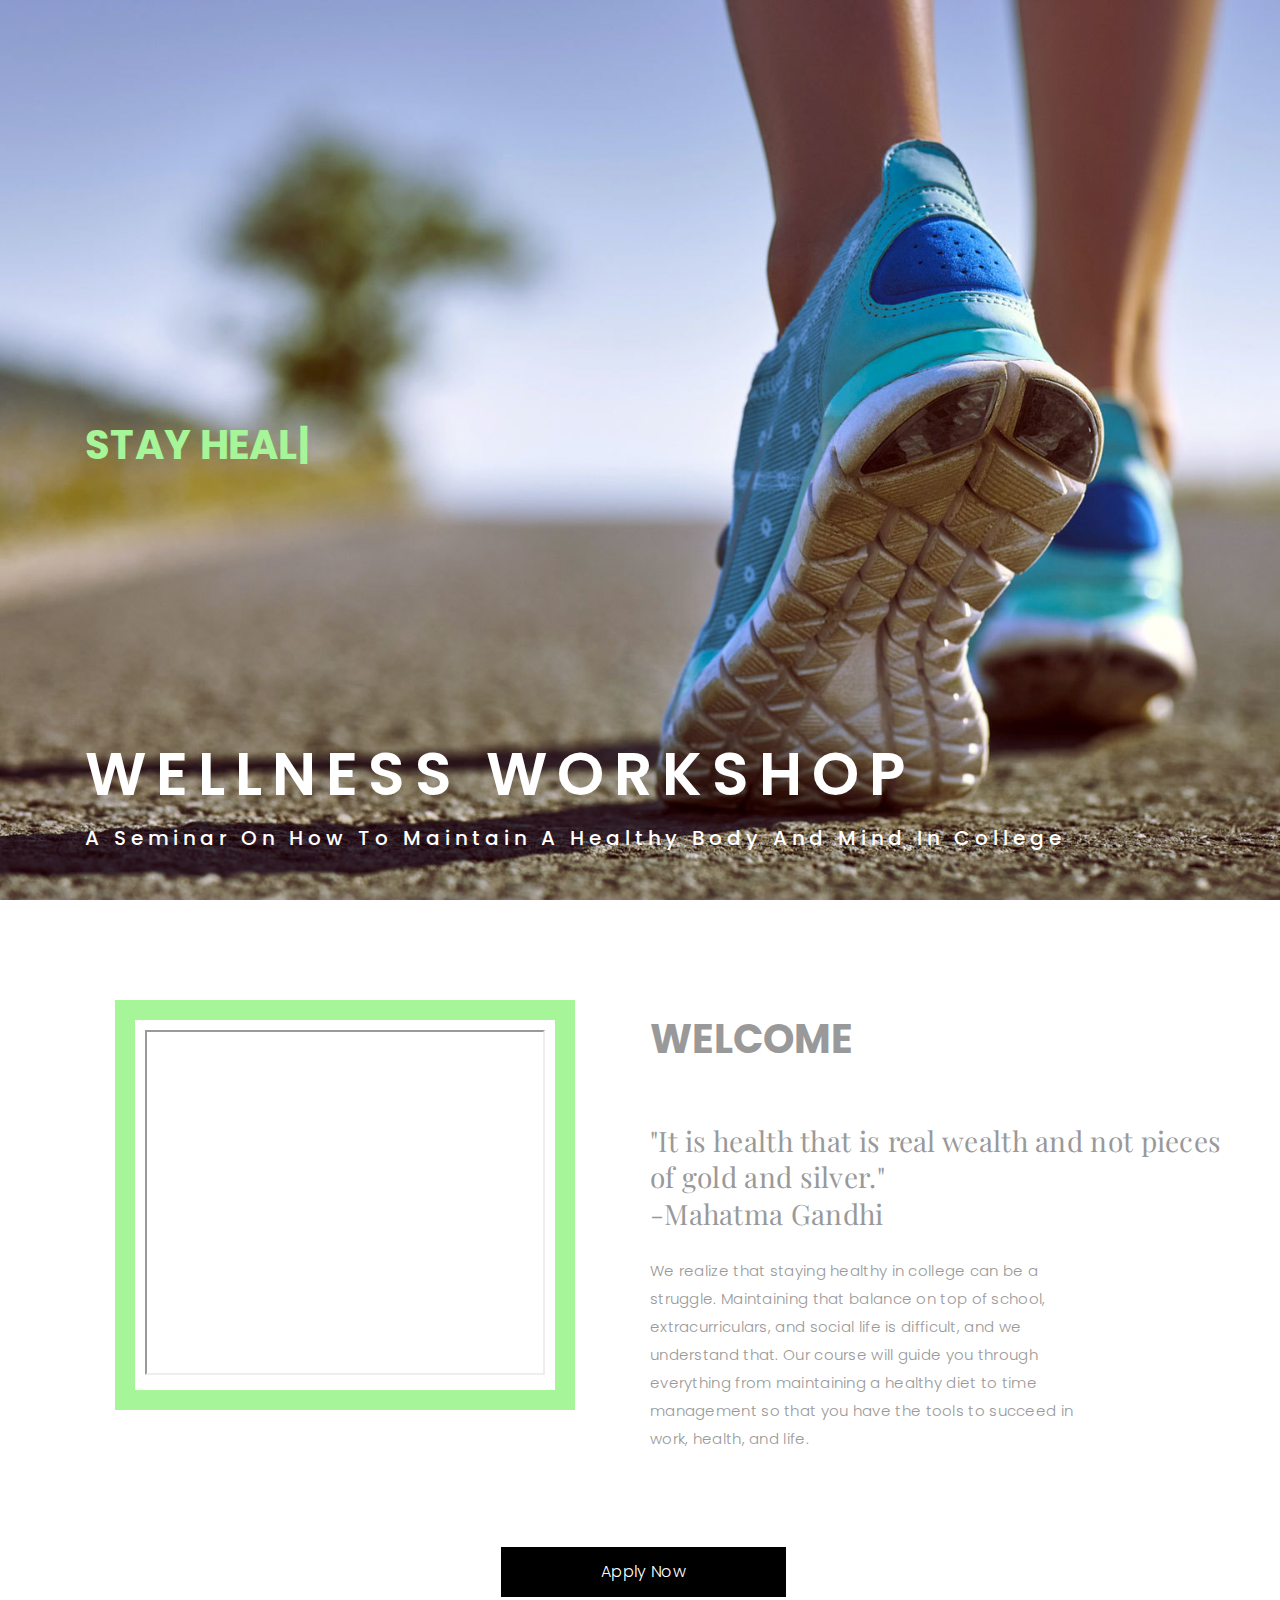
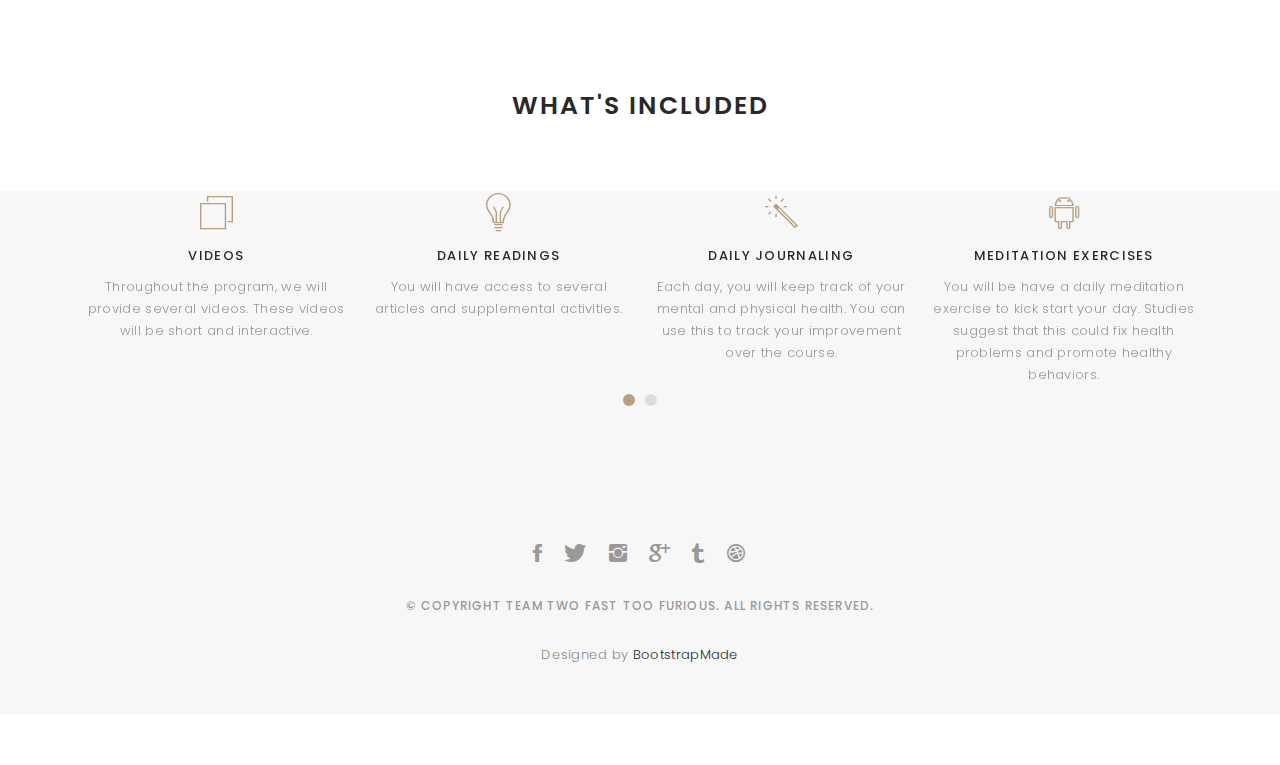
<file: index.html>
<!DOCTYPE html>
<html lang="en">

<head>
  <!-- meta -->
  <meta charset="utf-8">
  <meta content="width=device-width, initial-scale=1.0" name="viewport">

  <title>Wellness Workshop - Home</title>
  <meta content="" name="keywords">
  <meta content="" name="description">

  <!-- Google Fonts -->
  <link href="https://fonts.googleapis.com/css?family=Poppins:300,300i,400,400i,500,500i,600,600i,700,700i|Playfair+Display:400,400i,700,700i,900,900i" rel="stylesheet">

  <!-- Bootstrap CSS File -->
  <link href="lib/bootstrap/css/bootstrap.min.css" rel="stylesheet">

  <!-- Libraries CSS Files -->
  <link href="lib/ionicons/css/ionicons.min.css" rel="stylesheet">
  <link href="lib/owlcarousel/assets/owl.carousel.min.css" rel="stylesheet">
  <link href="lib/magnific-popup/magnific-popup.css" rel="stylesheet">
  <link href="lib/hover/hover.min.css" rel="stylesheet">

  <!-- Main Stylesheet File -->
  <link href="css/style.css" rel="stylesheet">

  <!-- Responsive css -->
  <link href="css/responsive.css" rel="stylesheet">

  <!-- Favicon -->
  <link rel="shortcut icon" href="images/heartpulse.png">

  <!-- =======================================================
    Theme Name: Folio
    Theme URL: https://bootstrapmade.com/folio-bootstrap-portfolio-template/
    Author: BootstrapMade.com
    Author URL: https://bootstrapmade.com
  ======================================================= -->
</head>

<body>

  <!-- start section navbar -->
  <nav id="main-nav">
    <div class="row">
      <div class="container">

        <div class="logo">
          <a href="index.html"><h2>WELLNESS WORKSHOP</h2></a>
        </div>

        <div class="responsive"><i data-icon="m" class="ion-navicon-round"></i></div>

        <ul class="nav-menu list-unstyled">
          <li><a href="#header" class="smoothScroll">Home</a></li>
          <li><a href="about.html" class="smoothScroll">About</a></li>
	  <li><a href="overview.html" class="smoothScroll">Overview</a></li>
          <li><a href="contact.html" class="smoothScroll">Contact</a></li>
        </ul>

      </div>
    </div>
  </nav>
  <!-- End section navbar -->


  <!-- start section header -->
  <div id="header" class="home">

    <div class="container">
      <div class="header-content">
        <h1>Stay <span class="typed"></span></h1>
        <h2>WELLNESS WORKSHOP</h2>
		<h3>A Seminar on How to Maintain a Healthy Body and Mind in College</h3>

       <!-- <ul class="list-unstyled list-social">
          <li><a href="#"><i class="ion-social-facebook"></i></a></li>
          <li><a href="#"><i class="ion-social-twitter"></i></a></li>
          <li><a href="#"><i class="ion-social-instagram"></i></a></li>
          <li><a href="#"><i class="ion-social-googleplus"></i></a></li>
          <li><a href="#"><i class="ion-social-tumblr"></i></a></li>
          <li><a href="#"><i class="ion-social-dribbble"></i></a></li>
        </ul> -->
      </div>
    </div>
  </div>
  <!-- End section header -->

  <!-- start section about us -->
  <div id="about" class="paddsection">
    <div class="container">
      <div class="row justify-content-between">

        <div class="col-lg-4 ">
          <div class="div-img-bg">
            <div class="about-img">
              <iframe width="400" height="345" src="https://www.youtube.com/embed/TfqkcyGMq3A"></iframe>
            </div>
          </div>
        </div>
	      

        <div class="col-lg-7">
          <div class="about-descr">
			
	    <p class="p-title">WELCOME</p><br />
            <p class="p-heading">"It is health that is real wealth and not pieces of gold and silver."<br /> -Mahatma Gandhi </p>
            <p class="separator">We realize that staying healthy in college can be a struggle. Maintaining that balance on top of school, extracurriculars, and social life is difficult, and we understand that. Our course will guide you through everything from maintaining a healthy diet to time management so that you have the tools to succeed in work, health, and life.</p>

          </div>

        </div>
      </div>
    </div>
  </div>
  <!-- end section about us -->

  <!-- Apply Now Button -->

 <!--<div class="wrapper">
	 <a class="button" style="background-color:rgb(178, 218, 168) !important;" href="https://wellnessworkshop.typeform.com/to/Jnwpl6" target='_blank'>
         <input type="submit" class="btn btn-defeault btn-send" value="Apply Now">
 </div>-->
	 
 <a href="https://wellnessworkshop.typeform.com/to/Jnwpl6" class="button">Apply Now</a>
	 
  <!-- end Apply Now Button -->
	
  <!-- start section portfolio -->
  <div id="portfolio" class="text-center paddsection">

    <div class="container">
      <div class="section-title text-center">
        <h2>What's Included</h2>
      </div>
    </div>
	
  <!-- start section services -->
  <div id="services">
    <div class="container">

        <div class="services-carousel owl-theme">

          <div class="services-block">

            <i class="ion-ios-browsers-outline"></i>
            <span>VIDEOS</span>
            <p class="separator">Throughout the program, we will provide several videos. These videos will be short and interactive. </p>

          </div>

          <div class="services-block">

            <i class="ion-ios-lightbulb-outline"></i>
            <span>DAILY READINGS</span>
            <p class="separator"> You will have access to several articles and supplemental activities.</p>

          </div>

          <div class="services-block">

            <i class="ion-ios-color-wand-outline"></i>
            <span>DAILY JOURNALING</span>
            <p class="separator">Each day, you will keep track of your mental and physical health. You can use this to track your improvement over the course. </p>

          </div>

          <div class="services-block">

            <i class="ion-social-android-outline"></i>
            <span>MEDITATION EXERCISES</span>
            <p class="separator">You will be have a daily meditation exercise to kick start your day. Studies suggest that this could fix health problems and promote healthy behaviors.</p>

          </div>

          <div class="services-block">

            <i class="ion-ios-analytics-outline"></i>
            <span>WEEKLY CHALLENGES</span>
            <p class="separator">Each week, you will complete a personalized challenge related to each section of the course. You will also be able to participate in team competitions. </p>

          </div>

          <div class="services-block">

            <i class="ion-ios-camera-outline"></i>
            <span>MENTORSHIP</span>
            <p class="separator">You will have have access to a health and fitness expert and will be provided with one-on-one check-ins. </p>

          </div>

        </div>

    </div>

  </div>
  <!-- end section services -->

  <!--  <div class="container">
      <div class="row">
        <div class="col-md-12">

          <div class="portfolio-list">

            <ul class="nav list-unstyled" id="portfolio-flters">
              <li class="filter filter-active" data-filter=".all">all</li>
              <li class="filter" data-filter=".branding">branding</li>
              <li class="filter" data-filter=".mockups">mockups</li>
              <li class="filter" data-filter=".uikits">ui kits</li>
              <li class="filter" data-filter=".webdesign">web design</li>
              <li class="filter" data-filter=".photography">photography</li>
            </ul>

          </div>

          <div class="portfolio-container">

            <div class="col-lg-4 col-md-6 portfolio-thumbnail all branding uikits webdesign">
              <a class="popup-img" href="images/portfolio/1.jpg">
                <img src="images/portfolio/1.jpg" alt="img">
              </a>
            </div>

            <div class="col-lg-4 col-md-6 portfolio-thumbnail all mockups uikits photography">
              <a class="popup-img" href="images/portfolio/2.jpg">
                <img src="images/portfolio/2.jpg"  alt="img">
              </a>
            </div>

            <div class="col-lg-4 col-md-6 portfolio-thumbnail all branding webdesig photographyn">
              <a class="popup-img" href="images/portfolio/3.jpg">
                <img src="images/portfolio/3.jpg" alt="img">
              </a>
            </div>

            <div class="col-lg-4 col-md-6 portfolio-thumbnail all mockups webdesign photography">
              <a class="popup-img" href="images/portfolio/4.jpg">
                <img src="images/portfolio/4.jpg" alt="img">
              </a>
            </div>

            <div class="col-lg-4 col-md-6 portfolio-thumbnail all branding uikits photography">
              <a class="popup-img" href="images/portfolio/5.jpg">
                <img src="images/portfolio/5.jpg" alt="img">
              </a>
            </div>

            <div class="col-lg-4 col-md-6 portfolio-thumbnail all mockups uikits webdesign">
              <a class="popup-img" href="images/portfolio/6.jpg">
                <img src="images/portfolio/6.jpg" alt="img">
              </a>
            </div>

          </div>
        </div>
      </div>
    </div>

  </div>
  <!-- End section portfolio -->


  <!-- start section journal
  <div id="journal" class="text-left paddsection">

    <div class="container">
      <div class="section-title text-center">
        <h2>journal</h2>
      </div>
    </div>

    <div class="container">
      <div class="journal-block">
        <div class="row">

          <div class="col-lg-4 col-md-6">
            <div class="journal-info">

              <a href="blog-single.html"><img src="images/blog-post-1.jpg" class="img-responsive" alt="img"></a>

              <div class="journal-txt">

                <h4><a href="blog-single.html">SO LETS MAKE THE MOST IS BEAUTIFUL</a></h4>
                <p class="separator">To an English person, it will seem like simplified English
                </p>

              </div>

            </div>
          </div>

          <div class="col-lg-4 col-md-6">
            <div class="journal-info">

              <a href="blog-single.html"><img src="images/blog-post-2.jpg" class="img-responsive" alt="img"></a>

              <div class="journal-txt">

                <h4><a href="#blog-single.html">WE'RE GONA MAKE DREAMS COMES</a></h4>
                <p class="separator">To an English person, it will seem like simplified English
                </p>

              </div>

            </div>
          </div>

          <div class="col-lg-4 col-md-6">
            <div class="journal-info">

              <a href="blog-single.html"><img src="images/blog-post-3.jpg" class="img-responsive" alt="img"></a>

              <div class="journal-txt">

                <h4><a href="blog-single.html">NEW LIFE CIVILIZATIONS TO BOLDLY</a></h4>
                <p class="separator">To an English person, it will seem like simplified English
                </p>

              </div>

            </div>
          </div>

        </div>
      </div>
    </div>

  </div>
  <!-- End section journal -->

				

  <!-- start section footer -->
  <div id="footer" class="text-center">
    <div class="container">
      <div class="socials-media text-center">

        <ul class="list-unstyled">
          <li><a href="#"><i class="ion-social-facebook"></i></a></li>
          <li><a href="#"><i class="ion-social-twitter"></i></a></li>
          <li><a href="#"><i class="ion-social-instagram"></i></a></li>
          <li><a href="#"><i class="ion-social-googleplus"></i></a></li>
          <li><a href="#"><i class="ion-social-tumblr"></i></a></li>
          <li><a href="#"><i class="ion-social-dribbble"></i></a></li>
        </ul>

      </div>

      <p>&copy; Copyright Team Two Fast Too Furious. All rights reserved.</p>

      <div class="credits">
        <!--
          All the links in the footer should remain intact.
          You can delete the links only if you purchased the pro version.
          Licensing information: https://bootstrapmade.com/license/
          Purchase the pro version with working PHP/AJAX contact form: https://bootstrapmade.com/buy/?theme=Folio
        -->
        Designed by <a href="https://bootstrapmade.com/">BootstrapMade</a>
      </div>

    </div>
  </div>
  <!-- End section footer -->

  <!-- JavaScript Libraries -->
  <script src="lib/jquery/jquery.min.js"></script>
  <script src="lib/jquery/jquery-migrate.min.js"></script>
  <script src="lib/bootstrap/js/bootstrap.bundle.min.js"></script>
  <script src="lib/typed/typed.js"></script>
  <script src="lib/owlcarousel/owl.carousel.min.js"></script>
  <script src="lib/magnific-popup/magnific-popup.min.js"></script>
  <script src="lib/isotope/isotope.pkgd.min.js"></script>

  <!-- Contact Form JavaScript File -->
  <script src="contactform/contactform.js"></script>

  <!-- Template Main Javascript File -->
  <script src="js/main.js"></script>

</body>

</html>
</file>
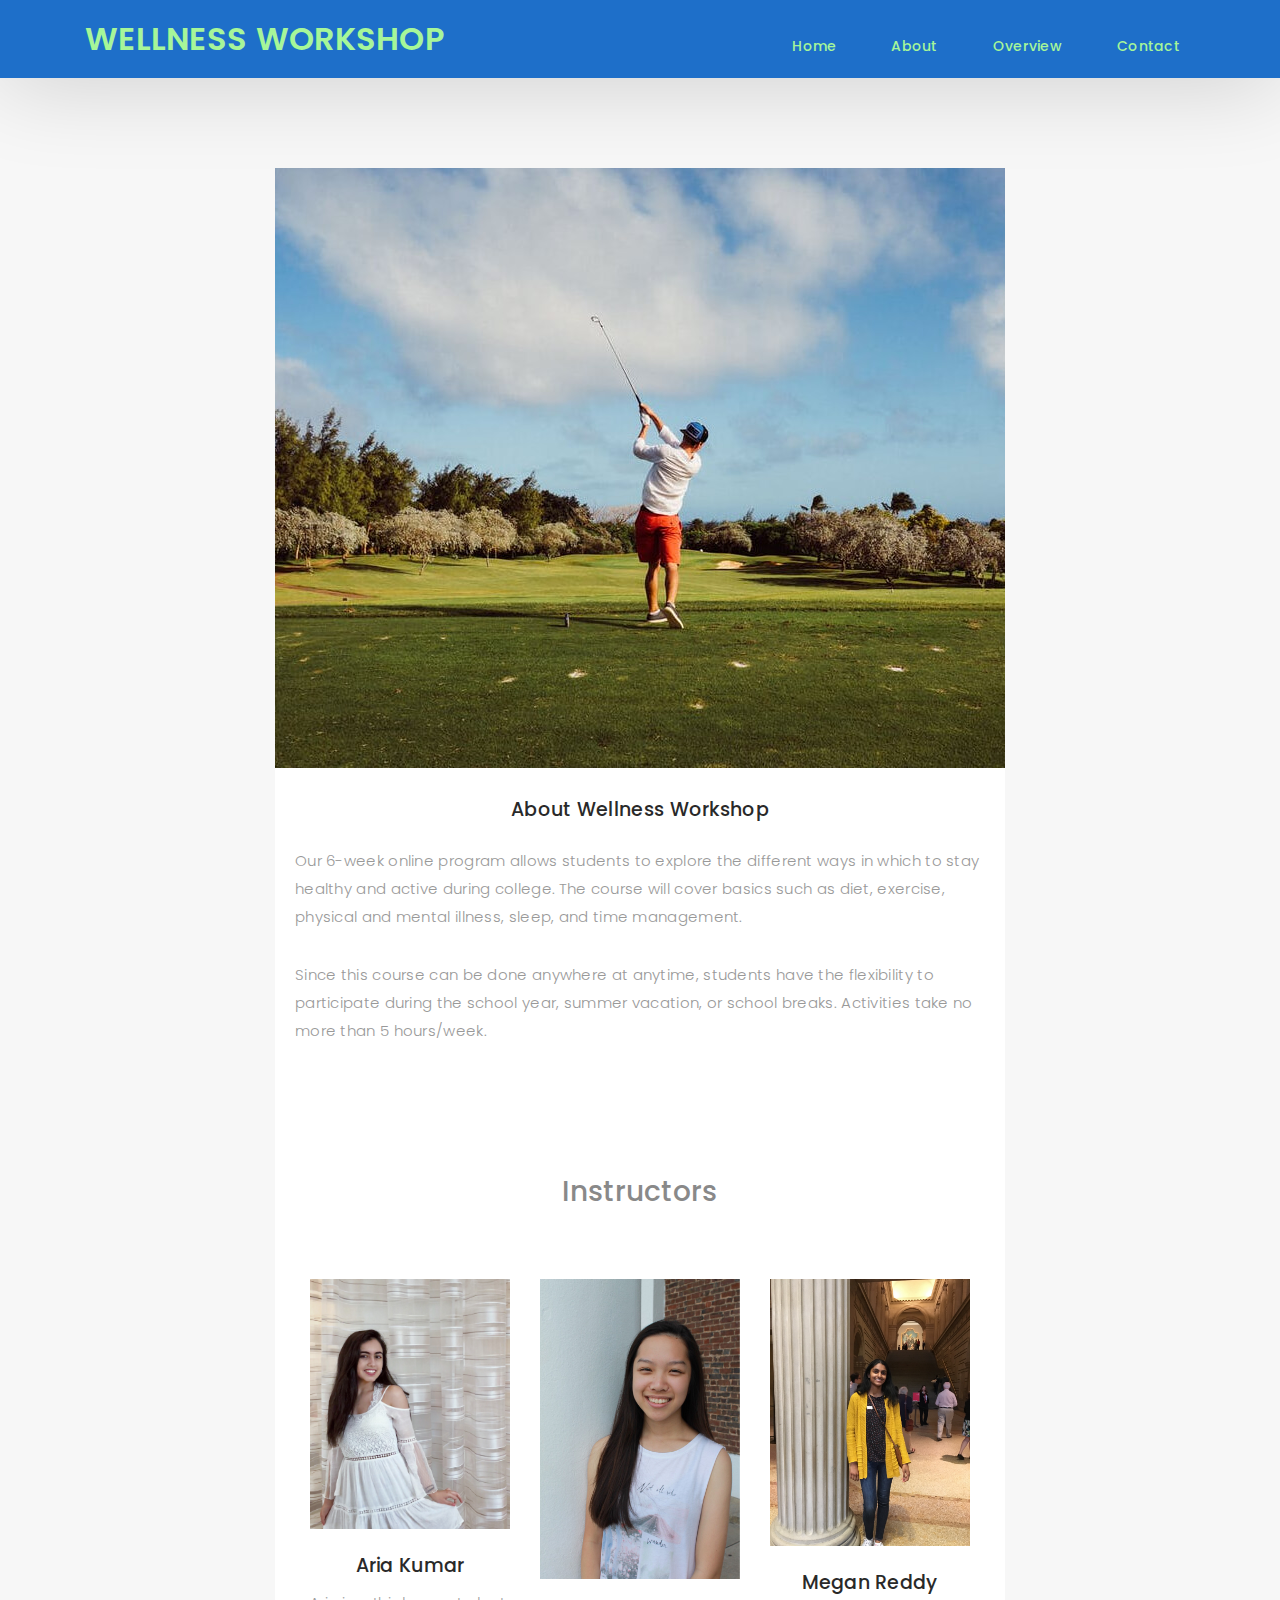
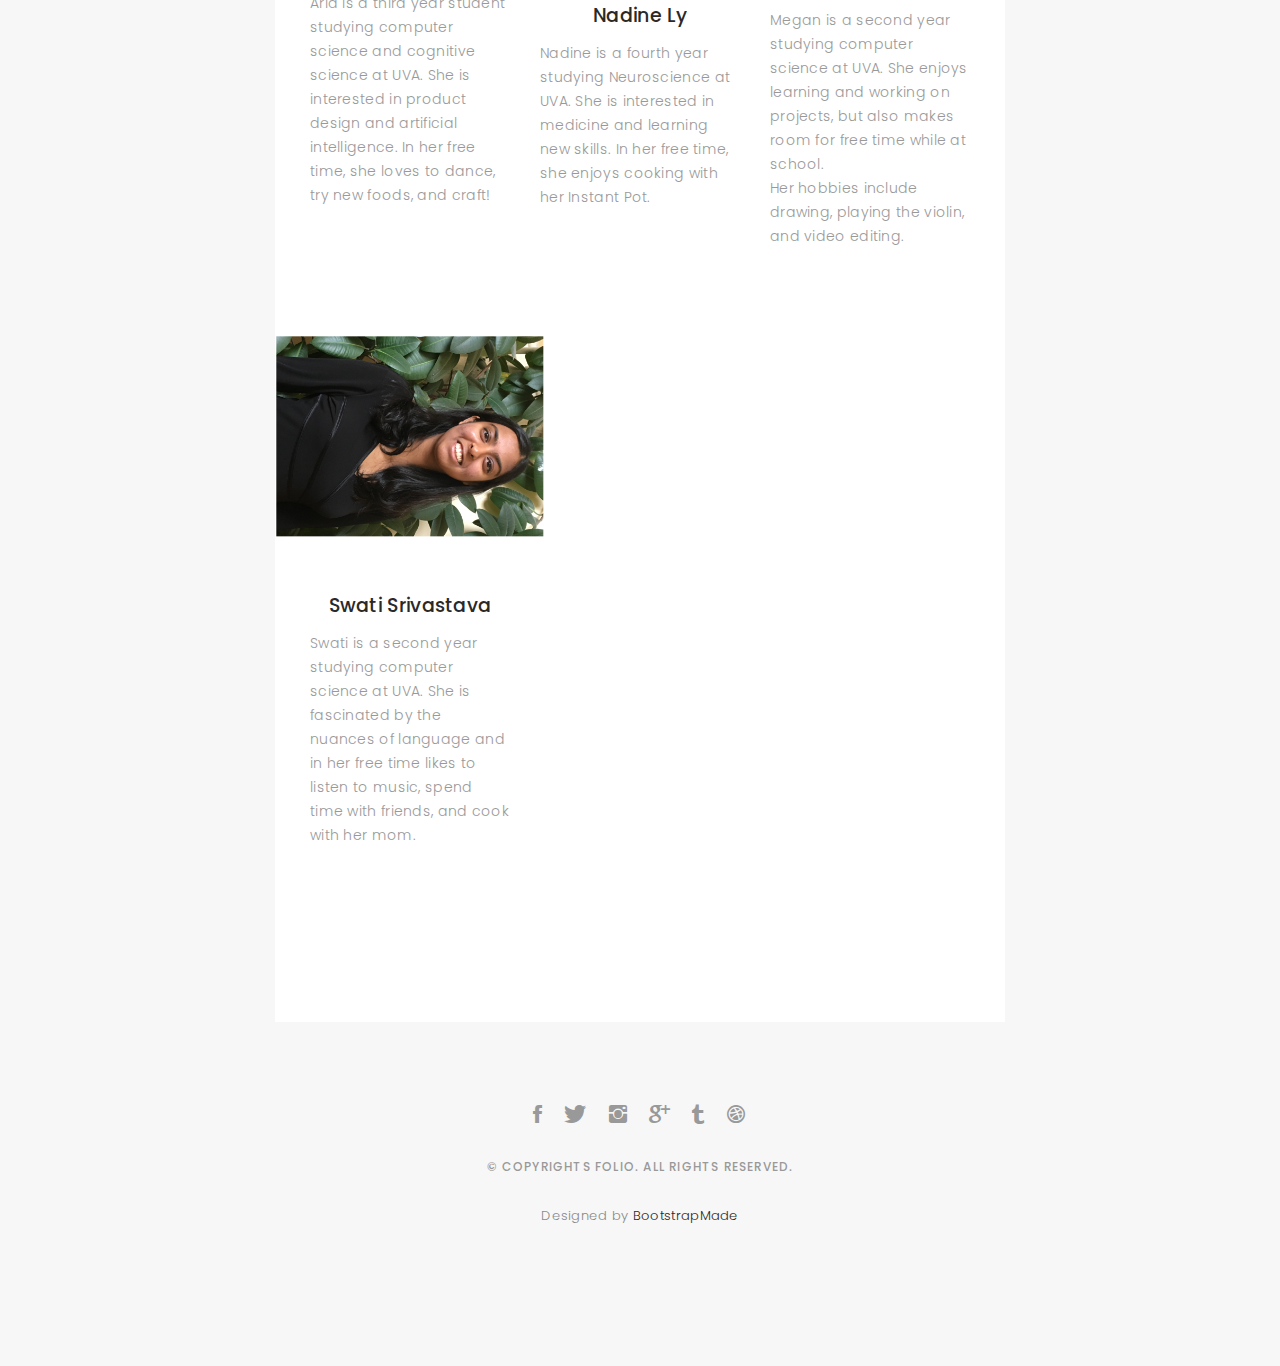
<file: about.html>
<!DOCTYPE html>
<html lang="en">

<head>
  <!-- meta -->
  <meta charset="utf-8">
  <meta content="width=device-width, initial-scale=1.0" name="viewport">

  <title>Wellness Workshop - About</title>
  <meta content="" name="keywords">
  <meta content="" name="description">

  <!-- Google Fonts -->
  <link href="https://fonts.googleapis.com/css?family=Poppins:300,300i,400,400i,500,500i,600,600i,700,700i|Playfair+Display:400,400i,700,700i,900,900i" rel="stylesheet">

  <!-- Bootstrap CSS File -->
  <link href="lib/bootstrap/css/bootstrap.min.css" rel="stylesheet">

  <!-- Libraries CSS Files -->
  <link href="lib/ionicons/css/ionicons.min.css" rel="stylesheet">
  <link href="lib/owlcarousel/assets/owl.carousel.min.css" rel="stylesheet">
  <link href="lib/magnific-popup/magnific-popup.css" rel="stylesheet">
  <link href="lib/hover/hover.min.css" rel="stylesheet">

  <!-- Blog Stylesheet File -->
  <link href="css/blog.css" rel="stylesheet">

  <!-- Main Stylesheet File -->
  <link href="css/style.css" rel="stylesheet">

  <!-- Responsive css -->
  <link href="css/responsive.css" rel="stylesheet">

  <!-- Heart Pulse Image -->
  <link rel="shortcut icon" href="images/heartpulse.png">

  <!-- =======================================================
    Theme Name: Folio
    Theme URL: https://bootstrapmade.com/folio-bootstrap-portfolio-template/
    Author: BootstrapMade.com
    Author URL: https://bootstrapmade.com
  ======================================================= -->
</head>

<body>

  <!-- start section navbar -->
  <nav id="main-nav-subpage" class="subpage-nav">
    <div class="row">
      <div class="container">

        <div class="logo">
          <a href="index.html"><h2>WELLNESS WORKSHOP</h2></a>
        </div>

        <div class="responsive"><i data-icon="m" class="ion-navicon-round"></i></div>

        <ul class="nav-menu list-unstyled">
          <li><a href="index.html" class="smoothScroll">Home</a></li>
          <li><a href="about.html" class="smoothScroll">About</a></li>
          <li><a href="overview.html" class="smoothScroll">Overview</a></li>
          <li><a href="contact.html" class="smoothScroll">Contact</a></li>
        </ul>
      </div>
    </div>
  </nav>
  <!-- End section navbar -->
  <!-- start section main content -->
  <div class="main-content paddsection">
    <div class="container">
      <div class="row justify-content-center">
        <div class="col-md-8 col-md-offset-2">
          <div class="row">
            <div class="container-main single-main">
              <div class="col-md-12">
                <div class="block-main mb-30">
                  <img src="images/blog-post-big.jpg" class="img-responsive" alt="reviews2">
                  <div class="content-main single-post padDiv">
                    <div class="journal-txt">
                      <h4><a href="#">About Wellness Workshop</a></h4>
                    <!-- </div>
                    <div class="post-meta">
                      <ul class="list-unstyled mb-0">
                        <li class="author">by:<a href="#">medsign</a></li>
                        <li class="date">date:<a href="#">March 31, 2017</a></li>
                        <li class="commont"><i class="ion-ios-heart-outline"></i><a href="#">3 Comments</a></li>
                      </ul>
                    </div> -->
                    <p class="mb-30">Our 6-week online program allows students to explore the different ways in which to stay healthy and active during college. The course will cover basics such as diet, exercise, physical and mental illness, sleep, and time management. 
                      </p>
                    <p class = "mb-30">Since this course can be done anywhere at anytime, students have the flexibility to participate during the school year, summer vacation, or school breaks. Activities take no more than 5 hours/week.</p>
                      <!-- <h4><a href="#">Instructors</a></h4>
                       <p class="mb-30"> 
                        <ol> 
                          <li>Aria Kumar
                          <li>Nadine Ly
                          <li>Megan Reddy
                          <li>Swati Srivastava
                      </ol>
                      </p> -->
                    <!-- start section journal -->
  <div id="journal-blog" class="text-left  paddsections">

    <div class="container">
      <div class="section-title text-center">
        <h3>Instructors</h3>
      </div>
    </div>

    <div class="container">
      <div class="journal-block">
        <div class="row">

          <div class="col-lg-4 col-md-6">
            <div class="journal-info mb-30">

              <a href="blog-single.html"><img src="images/aria.jpg" class="img-responsive" alt="img"></a>

              <div class="journal-txt">

                <h4><a href="blog-single.html">Aria Kumar</a></h4>
                <p class="separator">Aria is a third year student studying computer science and cognitive science at UVA. She is interested in product design and artificial intelligence. In her free time, she loves to dance, try new foods, and craft! 
                </p>

              </div>

            </div>
          </div>

          <div class="col-lg-4 col-md-6">
            <div class="journal-info mb-30">

              <a href="blog-single.html"><img src="images/nadine.jpg" class="img-responsive" alt="img"></a>

              <div class="journal-txt">

                <h4><a href="blog-single.html">Nadine Ly</a></h4>
                <p class="separator"> Nadine is a fourth year studying Neuroscience at UVA. She is interested in medicine and learning new skills. In her free time, she enjoys cooking with her Instant Pot. 
                </p>

              </div>

            </div>
          </div>

          <div class="col-lg-4 col-md-6">
            <div class="journal-info mb-30">

              <a href="blog-single.html"><img src="images/megan.jpg" class="img-responsive" alt="img"></a>

              <div class="journal-txt">

                <h4><a href="blog-single.html">Megan Reddy</a></h4>
                <p class="separator">Megan is a second year studying computer science at UVA.
                  She enjoys learning and working on projects, but also makes room for free time while at school.<br />
                  Her hobbies include drawing, playing the violin, and video editing.
                </p>

              </div>

            </div>
          </div>

          <div class="col-lg-4 col-md-6">
            <div class="journal-info mb-30">

              <a href="blog-single.html"><img src="images/swati.JPG" class="img-responsive" alt="img" style="transform:rotate(90deg);"></a>

              <div class="journal-txt">

                <h4><a href="blog-single.html">Swati Srivastava</a></h4>
                <p class="separator">Swati is a second year studying computer science at UVA. She is fascinated by the nuances of language and in her free time likes
                  to listen to music, spend time with friends, and cook with her mom. 
                </p>

              </div>

            </div>
          </div>

    

        </div>
      </div>
    </div>
  </div>
  <!-- End section journal -->
                      
 
                    <!-- <p class="mb-30">Lorem Ipsum is simply dummy text of the printing and typesetting industry. Lorem Ipsum has been the industry's standard dummy text ever since the 1500s, when an unknown printer took a galley of type and scrambled it to make a type
                      specimen book. It has survived not only five centuries, but also the leap into electronic typesetting, remaining essentially unchanged. It was popularised in the 1960s with the release of Letraset sheets containing Lorem Ipsum passages,
                      and more recently with desktop publishing software like Aldus PageMaker including versions of Lorem Ipsum.</p>
                    <blockquote>If you are still looking for that one person who will change your life, take a look in the mirror.</blockquote>
                    <p class="mb-30">Contrary to popular belief, Lorem Ipsum is not simply random text. It has roots in a piece of classical Latin literature from 45 BC, making it over 2000 years old. Richard McClintock, a Latin professor at Hampden-Sydney College in
                      Virginia, looked up one of the more obscure Latin words, consectetur, from a Lorem Ipsum passage, and going through the cites of the word in classical literature, discovered the undoubtable source. Lorem Ipsum comes from sections
                      1.10.32 and 1.10.33 of "de Finibus Bonorum et Malorum" (The Extremes of Good and Evil) by Cicero, written in 45 BC. This book is a treatise on the theory of ethics, very popular during the Renaissance. The first line of Lorem Ipsum,
                    "Lorem ipsum dolor sit amet..", comes from a line in section 1.10.32.</p> -->
                  </div>
                </div>
              </div>
              <!-- <div class="col-md-12">
                <div class="comments text-left padDiv mb-30">
                  <div class="entry-comments">
                    <h6 class="mb-30">4 comments</h6>
                    <ul class="entry-comments-list list-unstyled">
                      <li>
                        <div class="entry-comments-item">
                          <img src="images/avatar.jpg" class="entry-comments-avatar" alt="">
                          <div class="entry-comments-body">
                            <span class="entry-comments-author">Sommer Christian</span>
                            <span><a href="#">fev 14, 2018 at 12:48 pm</a></span>
                            <p class="mb-10">Lorem ipsum dolor sit amet, consectetur adipiscing elit. Nunc quam justo, ullamcorper tincidunt pellentesque in, condimentum ut enim. Aenean at pharetra diam, quis vulputate urna. </p>
                            <a class="rep" href="#">Reply</a>
                          </div>
                        </div>
                        <ul class="entry-comments-reply list-unstyled">
                          <li>
                            <div class="entry-comments-item">
                              <img src="images/avatar.jpg" class="entry-comments-avatar" alt="">
                              <div class="entry-comments-body">
                                <span class="entry-comments-author">Sara Smith</span>
                                <span><a href="#">fev 14, 2018 at 12:51 pm</a></span>
                                <p class="mb-10">Lorem ipsum dolor sit amet, consectetur adipiscing elit. Nunc quam justo, ullamcorper tincidunt pellentesque in, condimentum ut enim. Aenean at pharetra diam, quis vulputate urna.</p>
                                <a class="rep" href="#">Reply</a>
                              </div>
                            </div>
                          </li>
                        </ul>
                      </li>
                      <li>
                        <div class="entry-comments-item">
                          <img src="images/avatar.jpg" class="entry-comments-avatar" alt="">
                          <div class="entry-comments-body">
                            <span class="entry-comments-author">Andrew Lupkin</span>
                            <span><a href="#">fev 14, 2018 at 12:55 pm</a></span>
                            <p class="mb-10">Lorem ipsum dolor sit amet, consectetur adipiscing elit. Nunc quam justo, ullamcorper tincidunt pellentesque in, condimentum ut enim. Aenean at pharetra diam, quis vulputate urna. </p>
                            <a class="rep" href="#">Reply</a>
                          </div>
                        </div>
                      </li>
                    </ul>
                  </div>
                </div>
              </div>
              <div class="col-lg-12">
                <div class="cmt padDiv">
                  <form id="comment-form" method="post" action="" role="form">
                    <div class="row">
                        <div class="col-lg-6">
                          <div class="form-group">
                            <input id="form_name" type="text" name="name" class="form-control" placeholder="Name *" required="required">
                          </div>
                        </div>
                        <div class="col-lg-6">
                          <div class="form-group">
                            <input id="form_email" type="email" name="email" class="form-control" placeholder="email *" required="required">
                          </div>
                        </div>
                        <div class="col-md-12">
                          <div class="form-group">
                            <input id="form_name" type="text" name="website" class="form-control" placeholder="Website">
                          </div>
                        </div>
                        <div class="col-lg-12">
                          <div class="form-group">
                            <textarea id="form_message" name="message" class="form-control" placeholder="Message *" style="height: 200px;" required="required"></textarea>
                          </div>
                        </div>
                        <div class="col-lg-12">
                          <input type="submit" class="btn btn-defeault btn-send" value="Send message">
                        </div>
                    </div>
                  </form>
                </div>
              </div> -->
            </div>
          </div>
        </div>
      </div>
    </div>
  </div>
  <!--  </div> -->
  <!-- start section main content -->

  <!-- start section footer -->
  <div id="footer" class="text-center">
    <div class="container">
      <div class="socials-media text-center">

        <ul class="list-unstyled">
          <li><a href="#"><i class="ion-social-facebook"></i></a></li>
          <li><a href="#"><i class="ion-social-twitter"></i></a></li>
          <li><a href="#"><i class="ion-social-instagram"></i></a></li>
          <li><a href="#"><i class="ion-social-googleplus"></i></a></li>
          <li><a href="#"><i class="ion-social-tumblr"></i></a></li>
          <li><a href="#"><i class="ion-social-dribbble"></i></a></li>
        </ul>

      </div>

      <p>&copy; Copyrights Folio. All rights reserved.</p>

      <div class="credits">
        <!--
          All the links in the footer should remain intact.
          You can delete the links only if you purchased the pro version.
          Licensing information: https://bootstrapmade.com/license/
          Purchase the pro version with working PHP/AJAX contact form: https://bootstrapmade.com/buy/?theme=Folio
        -->
        Designed by <a href="https://bootstrapmade.com/">BootstrapMade</a>
      </div>

    </div>
  </div>
  <!-- End section footer -->

  <!-- JavaScript Libraries -->
  <script src="lib/jquery/jquery.min.js"></script>
  <script src="lib/jquery/jquery-migrate.min.js"></script>
  <script src="lib/bootstrap/js/bootstrap.bundle.min.js"></script>
  <script src="lib/typed/typed.js"></script>
  <script src="lib/owlcarousel/owl.carousel.min.js"></script>
  <script src="lib/magnific-popup/magnific-popup.min.js"></script>
  <script src="lib/isotope/isotope.pkgd.min.js"></script>

  <!-- Contact Form JavaScript File -->
  <script src="contactform/contactform.js"></script>

  <!-- Template Main Javascript File -->
  <script src="js/main.js"></script>

</body>

</html>
</file>
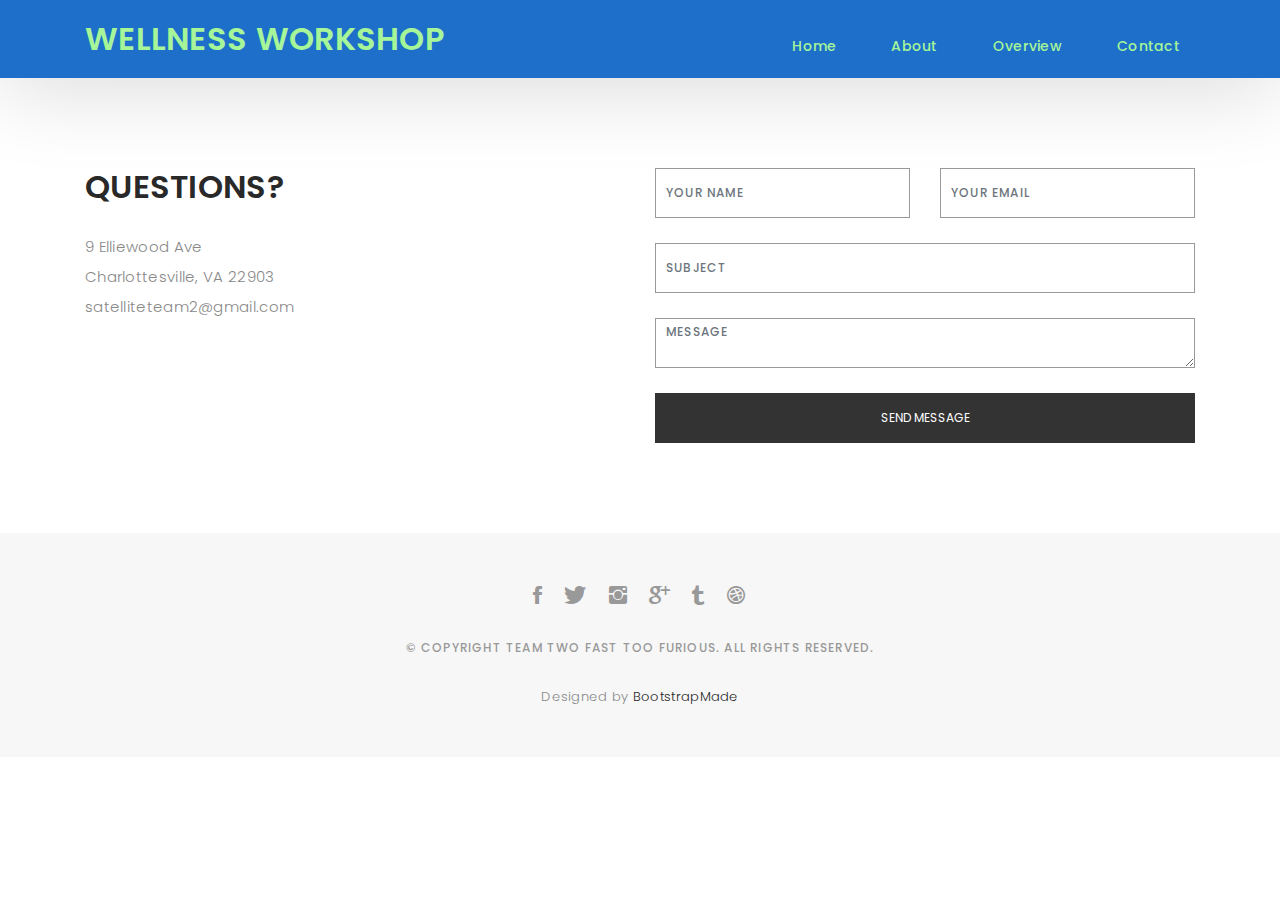
<file: contact.html>
<!DOCTYPE html>
<html lang="en">

<head>
  <!-- meta -->
  <meta charset="utf-8">
  <meta content="width=device-width, initial-scale=1.0" name="viewport">

  <title>Wellness Workshop - Contact</title>
  <meta content="" name="keywords">
  <meta content="" name="description">

  <!-- Google Fonts -->
  <link href="https://fonts.googleapis.com/css?family=Poppins:300,300i,400,400i,500,500i,600,600i,700,700i|Playfair+Display:400,400i,700,700i,900,900i" rel="stylesheet">

  <!-- Bootstrap CSS File -->
  <link href="lib/bootstrap/css/bootstrap.min.css" rel="stylesheet">

  <!-- Libraries CSS Files -->
  <link href="lib/ionicons/css/ionicons.min.css" rel="stylesheet">
  <link href="lib/owlcarousel/assets/owl.carousel.min.css" rel="stylesheet">
  <link href="lib/magnific-popup/magnific-popup.css" rel="stylesheet">
  <link href="lib/hover/hover.min.css" rel="stylesheet">

  <!-- Blog Stylesheet File -->
  <link href="css/blog.css" rel="stylesheet">

  <!-- Main Stylesheet File -->
  <link href="css/style.css" rel="stylesheet">

  <!-- Responsive css -->
  <link href="css/responsive.css" rel="stylesheet">

  <!-- Heart Pulse Icon -->
  <link rel="shortcut icon" href="images/heartpulse.png">

  <!-- =======================================================
    Theme Name: Folio
    Theme URL: https://bootstrapmade.com/folio-bootstrap-portfolio-template/
    Author: BootstrapMade.com
    Author URL: https://bootstrapmade.com
  ======================================================= -->
</head>

<body>

  <!-- start section navbar -->
  <nav id="main-nav-subpage" class="subpage-nav">
    <div class="row">
      <div class="container">

        <div class="logo">
          <a href="index.html"><h2>WELLNESS WORKSHOP</h2></a>
        </div>

        <div class="responsive"><i data-icon="m" class="ion-navicon-round"></i></div>

        <ul class="nav-menu list-unstyled">
          <li><a href="index.html" class="smoothScroll">Home</a></li>
          <li><a href="about.html" class="smoothScroll">About</a></li>
          <li><a href="overview.html" class="smoothScroll">Overview</a></li>
          <li><a href="contact.html" class="smoothScroll">Contact</a></li>
        </ul>
      </div>
    </div>
  </nav>
  <!-- End section navbar -->
  
  <!-- Contact form -->
  <div id="contact" class="paddsection">
    <div class="container">
      <div class="contact-block1">
        <div class="row">

          <div class="col-lg-6">
            <div class="contact-contact">

              <h2 class="mb-30">QUESTIONS?</h2>

              <ul class="contact-details">
                <li><span>9 Elliewood Ave</span></li>
                <li><span>Charlottesville, VA 22903</span></li>
                <li><span>satelliteteam2@gmail.com</span></li>
              </ul>

            </div>
          </div>

          <div class="col-lg-6">
            <form action="" method="post" role="form" class="contactForm">
              <div class="row">

                <div id="sendmessage">Your message has been sent. Thank you!</div>
                <div id="errormessage"></div>

                <div class="col-lg-6">
                  <div class="form-group contact-block1">
                    <input type="text" name="name" class="form-control" id="name" placeholder="Your Name" data-rule="minlen:4" data-msg="Please enter at least 4 chars" />
                    <div class="validation"></div>
                  </div>
                </div>

                <div class="col-lg-6">
                  <div class="form-group">
                    <input type="email" class="form-control" name="email" id="email" placeholder="Your Email" data-rule="email" data-msg="Please enter a valid email" />
                    <div class="validation"></div>
                  </div>
                </div>

                <div class="col-lg-12">
                  <div class="form-group">
                    <input type="text" class="form-control" name="subject" id="subject" placeholder="Subject" data-rule="minlen:4" data-msg="Please enter at least 8 chars of subject" />
                    <div class="validation"></div>
                  </div>
                </div>

                <div class="col-lg-12">
                  <div class="form-group">
                    <textarea class="form-control" name="message" rows="12" data-rule="required" data-msg="Please write something for us" placeholder="Message"></textarea>
                    <div class="validation"></div>
                  </div>
                </div>

                <div class="col-lg-12">
                  <input type="submit" class="btn btn-defeault btn-send" value="Send message">
                </div>

              </div>
            </form>
          </div>
        </div>
      </div>
    </div>
  </div>

  <!-- end section Contact form -->
  
  <!-- start section main content -->

  <!-- start section footer -->
  <div id="footer" class="text-center">
    <div class="container">
      <div class="socials-media text-center">

        <ul class="list-unstyled">
          <li><a href="#"><i class="ion-social-facebook"></i></a></li>
          <li><a href="#"><i class="ion-social-twitter"></i></a></li>
          <li><a href="#"><i class="ion-social-instagram"></i></a></li>
          <li><a href="#"><i class="ion-social-googleplus"></i></a></li>
          <li><a href="#"><i class="ion-social-tumblr"></i></a></li>
          <li><a href="#"><i class="ion-social-dribbble"></i></a></li>
        </ul>

      </div>

      <p>&copy; Copyright Team Two Fast Too Furious. All rights reserved.</p>

      <div class="credits">
        <!--
          All the links in the footer should remain intact.
          You can delete the links only if you purchased the pro version.
          Licensing information: https://bootstrapmade.com/license/
          Purchase the pro version with working PHP/AJAX contact form: https://bootstrapmade.com/buy/?theme=Folio
        -->
        Designed by <a href="https://bootstrapmade.com/">BootstrapMade</a>
      </div>

    </div>
  </div>
  <!-- End section footer -->

  <!-- JavaScript Libraries -->
  <script src="lib/jquery/jquery.min.js"></script>
  <script src="lib/jquery/jquery-migrate.min.js"></script>
  <script src="lib/bootstrap/js/bootstrap.bundle.min.js"></script>
  <script src="lib/typed/typed.js"></script>
  <script src="lib/owlcarousel/owl.carousel.min.js"></script>
  <script src="lib/magnific-popup/magnific-popup.min.js"></script>
  <script src="lib/isotope/isotope.pkgd.min.js"></script>

  <!-- Contact Form JavaScript File -->
  <script src="contactform/contactform.js"></script>

  <!-- Template Main Javascript File -->
  <script src="js/main.js"></script>

</body>

</html>
</file>
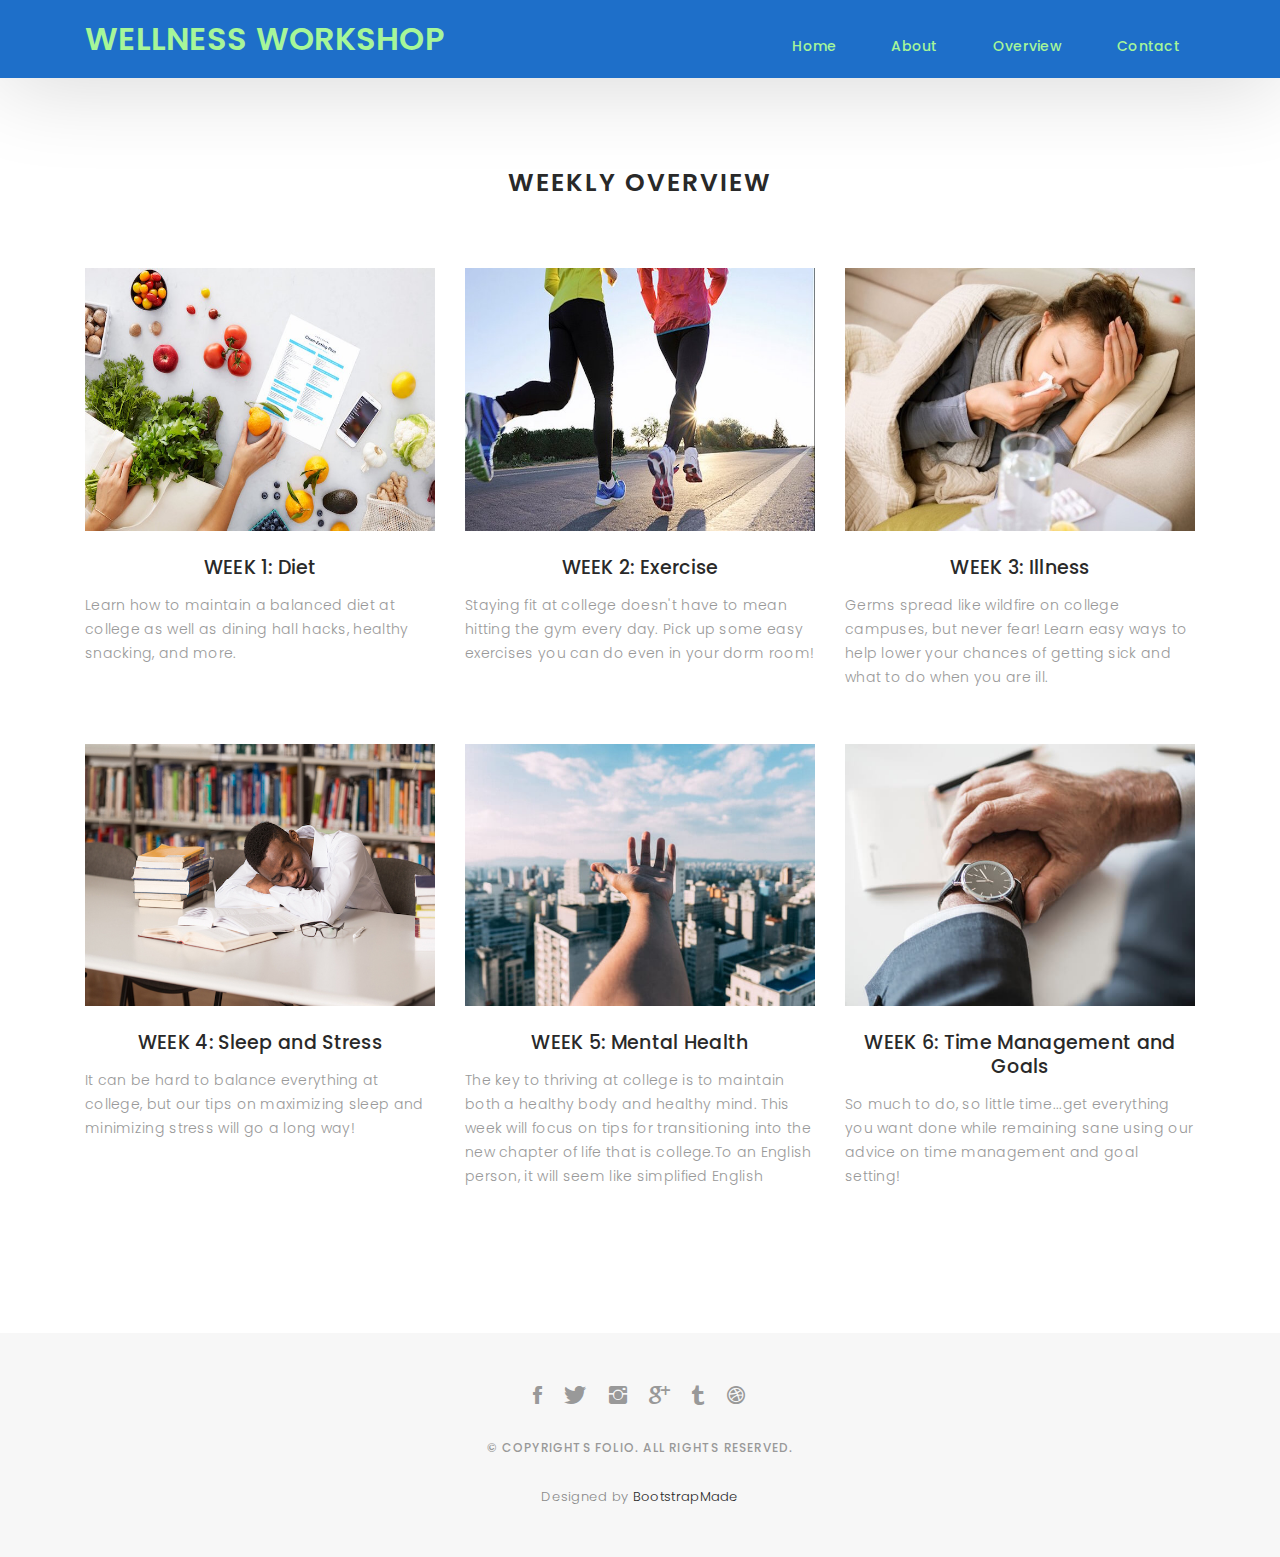
<file: overview.html>
<!DOCTYPE html>
<html lang="en">

<head>
  <!-- meta -->
  <meta charset="utf-8">
  <meta content="width=device-width, initial-scale=1.0" name="viewport">

  <title>Wellness Workshop - Overview</title>
  <meta content="" name="keywords">
  <meta content="" name="description">

  <!-- Google Fonts -->
  <link href="https://fonts.googleapis.com/css?family=Poppins:300,300i,400,400i,500,500i,600,600i,700,700i|Playfair+Display:400,400i,700,700i,900,900i" rel="stylesheet">

  <!-- Bootstrap CSS File -->
  <link href="lib/bootstrap/css/bootstrap.min.css" rel="stylesheet">

  <!-- Libraries CSS Files -->
  <link href="lib/ionicons/css/ionicons.min.css" rel="stylesheet">
  <link href="lib/owlcarousel/assets/owl.carousel.min.css" rel="stylesheet">
  <link href="lib/magnific-popup/magnific-popup.css" rel="stylesheet">
  <link href="lib/hover/hover.min.css" rel="stylesheet">

  <!-- Blog Stylesheet File -->
  <link href="css/blog.css" rel="stylesheet">

  <!-- Main Stylesheet File -->
  <link href="css/style.css" rel="stylesheet">

  <!-- Responsive css -->
  <link href="css/responsive.css" rel="stylesheet">

  <!-- Heart Pulse Image -->
  <link rel="shortcut icon" href="images/heartpulse.png">

  <!-- =======================================================
    Theme Name: Folio
    Theme URL: https://bootstrapmade.com/folio-bootstrap-portfolio-template/
    Author: BootstrapMade.com
    Author URL: https://bootstrapmade.com
  ======================================================= -->
</head>

<body>

  <!-- start section navbar -->
  <nav id="main-nav-subpage" class="subpage-nav">
    <div class="row">
      <div class="container">

        <div class="logo">
          <a href="index.html"><h2>WELLNESS WORKSHOP</h2></a>
        </div>

        <div class="responsive"><i data-icon="m" class="ion-navicon-round"></i></div>

        <ul class="nav-menu list-unstyled">
          <li><a href="index.html" class="smoothScroll">Home</a></li>
          <li><a href="about.html" class="smoothScroll">About</a></li>
          <li><a href="overview.html" class="smoothScroll">Overview</a></li>
          <li><a href="contact.html" class="smoothScroll">Contact</a></li>
        </ul>

      </div>
    </div>
  </nav>
  <!-- End section navbar -->

  <!-- start section journal -->
  <div id="journal-blog" class="text-left  paddsections">

    <div class="container">
      <div class="section-title text-center">
        <h2>Weekly Overview</h2>
      </div>
    </div>

    <div class="container">
      <div class="journal-block">
        <div class="row">

          <div class="col-lg-4 col-md-6">
            <div class="journal-info mb-30">

              <a href="blog-single.html"><img src="images/blog-post-1-new.jpg" class="img-responsive"  alt="img" ></a>

              <div class="journal-txt">

                <h4><a href="blog-single.html">WEEK 1: Diet</a></h4>
                <p class="separator">Learn how to maintain a balanced diet at college as well as dining hall hacks, healthy snacking, and more.
                </p>

              </div>

            </div>
          </div>

          <div class="col-lg-4 col-md-6">
            <div class="journal-info mb-30">

              <a href="blog-single.html"><img src="images/blog-post-2-new.jpg" class="img-responsive" alt="img"></a>

              <div class="journal-txt">

                <h4><a href="blog-single.html">WEEK 2: Exercise</a></h4>
                <p class="separator">Staying fit at college doesn't have to mean hitting the gym every day. Pick up some easy exercises you can do even in your dorm room!


                </p>

              </div>

            </div>
          </div>

          <div class="col-lg-4 col-md-6">
            <div class="journal-info mb-30">

              <a href="blog-single.html"><img src="images/blog-post-3-new.jpg" class="img-responsive" alt="img"></a>

              <div class="journal-txt">

                <h4><a href="blog-single.html">WEEK 3: Illness</a></h4>
                <p class="separator">Germs spread like wildfire on college campuses, but never fear! Learn easy ways to help lower your chances of getting sick and what to do when you are ill.
                </p>

              </div>

            </div>
          </div>

          <div class="col-lg-4 col-md-6">
            <div class="journal-info mb-30">

              <a href="blog-single.html"><img src="images/blog-post-4-new (2).jpg" class="img-responsive" alt="img"></a>

              <div class="journal-txt">

                <h4><a href="blog-single.html">WEEK 4: Sleep and Stress</a></h4>
                <p class="separator">It can be hard to balance everything at college, but our tips on maximizing sleep and minimizing stress will go a long way!
                </p>

              </div>

            </div>
          </div>

          <div class="col-lg-4 col-md-6">
            <div class="journal-info mb-30">

              <a href="blog-single.html"><img src="images/blog-post-2.jpg" class="img-responsive" alt="img"></a>

              <div class="journal-txt">

                <h4><a href="blog-single.html">WEEK 5: Mental Health</a></h4>
                <p class="separator">The key to thriving at college is to maintain both a healthy body and healthy mind. This week will focus on tips for transitioning into the new chapter of life that is college.To an English person, it will seem like simplified English
                </p>

              </div>

            </div>
          </div>

          <div class="col-lg-4 col-md-6">
            <div class="journal-info mb-30">

              <a href="blog-single.html"><img src="images/blog-post-3.jpg" class="img-responsive" alt="img"></a>

              <div class="journal-txt">

                <h4><a href="blog-single.html">WEEK 6: Time Management and Goals</a></h4>
                <p class="separator">So much to do, so little time...get everything you want done while remaining sane using our advice on time management and goal setting! 
                </p>

              </div>

            </div>
          </div>

        </div>
      </div>
    </div>
  </div>
  <!-- End section journal -->


  <!-- start section footer -->
  <div id="footer" class="text-center">
    <div class="container">
      <div class="socials-media text-center">

        <ul class="list-unstyled">
          <li><a href="#"><i class="ion-social-facebook"></i></a></li>
          <li><a href="#"><i class="ion-social-twitter"></i></a></li>
          <li><a href="#"><i class="ion-social-instagram"></i></a></li>
          <li><a href="#"><i class="ion-social-googleplus"></i></a></li>
          <li><a href="#"><i class="ion-social-tumblr"></i></a></li>
          <li><a href="#"><i class="ion-social-dribbble"></i></a></li>
        </ul>

      </div>

      <p>&copy; Copyrights Folio. All rights reserved.</p>

      <div class="credits">
        <!--
          All the links in the footer should remain intact.
          You can delete the links only if you purchased the pro version.
          Licensing information: https://bootstrapmade.com/license/
          Purchase the pro version with working PHP/AJAX contact form: https://bootstrapmade.com/buy/?theme=Folio
        -->
        Designed by <a href="https://bootstrapmade.com/">BootstrapMade</a>
      </div>

    </div>
  </div>
  <!-- End section footer -->

  <!-- JavaScript Libraries -->
  <script src="lib/jquery/jquery.min.js"></script>
  <script src="lib/jquery/jquery-migrate.min.js"></script>
  <script src="lib/bootstrap/js/bootstrap.bundle.min.js"></script>
  <script src="lib/typed/typed.js"></script>
  <script src="lib/owlcarousel/owl.carousel.min.js"></script>
  <script src="lib/magnific-popup/magnific-popup.min.js"></script>
  <script src="lib/isotope/isotope.pkgd.min.js"></script>

  <!-- Contact Form JavaScript File -->
  <script src="contactform/contactform.js"></script>

  <!-- Template Main Javascript File -->
  <script src="js/main.js"></script>

</body>

</html>
</file>
<file: css/responsive.css>
/** Width between 1200x to 0
 *  ~~~~~~~~~~~~~~~~~~~~~~~~~~~~~~~~~~~~
 */

@media (min-width: 1200px) {

}

/** Width between 992px to 1199px
 *  ~~~~~~~~~~~~~~~~~~~~~~~~~~~~~~~~~~~~
 */

@media (min-width: 992px) and (max-width: 1199px) {
  
}

/** Width between 768px to 991px
 *  ~~~~~~~~~~~~~~~~~~~~~~~~~~~~~~~~~~~~
 */

@media (min-width: 768px) and (max-width: 991px) {
  /* Navbar */
  nav {
    padding: 10px 15px;
  }
  .nav-menu {
    margin-top: 40px;
    display: none;
    float: none;
    width: 100%;
  }
  .nav-menu li {
    float: none;
    width: 100%;
    text-align: center;
    border-top: 1px solid #f7f7f7;
    line-height: 45px;
    margin-left: 0;
    padding-top: 10px;
    padding-bottom: 10px;
  }
  .responsive {
    float: right;
    padding-top: 15px;
    display: block;
  }
  /* About */
  .head-info .header-content .cmaster h1 {
    font-size: 32px;
  }
  #about .div-img-bg {
    padding: 0;
  }
  #about .div-img-bg .about-img img {
    margin-top: 0%;
    margin-left: calc(0% - 0px);
  }
  #about .about-descr .p-heading {
    font-size: 20px;
  }
  #about .about-descr .separator {
    max-width: 100%;
    margin-bottom: 0;
  }
  /* portfolio */
  #portfolio .portfolio-list .nav li {
    float: none;
    margin: 20px;
    display: inline-block;
  }
  /* journal */
  #journal .journal-block .journal-info {
    margin-bottom: 30px;
  }
  /* Contact */
  .contact-contact {
    margin-bottom: 30px;
  }
  /* Footer */
  #footer .socials-media ul li {
    margin-right: 0;
    margin-left: 0;
    float: none;
    display: inline-block;
  }
}

/** Width between 767px to 0
 *  ~~~~~~~~~~~~~~~~~~~~~~~~~~~~~~~~~~~~
 */

@media (max-width: 767px) {
  /* Navbar */
  nav {
    padding: 20px 15px;
  }
  .nav-menu {
    margin-top: 40px;
    display: none;
    float: none;
    width: 100%;
  }
  .nav-menu li {
    float: none;
    width: 100%;
    text-align: center;
    border-top: 1px solid #f7f7f7;
    line-height: 45px;
    margin-left: 0;
    padding-top: 10px;
    padding-bottom: 10px;
  }
  .responsive {
    float: right;
    padding-top: 15px;
    display: block;
  }
  /* About */
  .head-info .header-content h1 {
    font-size: 32px;
  }
  #about .div-img-bg {
    padding: 0;
  }
  #about .div-img-bg .about-img img {
    margin-top: 0%;
    margin-left: calc(0% - 0px);
  }
  #about .about-descr .p-heading {
    font-size: 20px;
  }
  #about .about-descr .separator {
    max-width: 100%;
    margin-bottom: 0;
  }
  /* portfolio */
  #portfolio .portfolio-list .nav li {
    float: none;
    margin: 20px;
    display: inline-block;
  }
  /* journal */
  #journal .journal-block .journal-info {
    margin-bottom: 30px;
  }
  /* Contact */
  .contact-contact {
    margin-bottom: 30px;
  }
  /* Footer */
  #footer .socials-media ul li {
    margin-right: 0;
    margin-left: 0;
    float: none;
    display: inline-block;
  }
}

/** Width between 600px to 0
 *  ~~~~~~~~~~~~~~~~~~~~~~~~~~~~~~~~~~~~
 */

@media (max-width: 600px) {
  /* Navbar */
  nav {
    padding: 20px 15px;
  }
  .nav-menu {
    margin-top: 40px;
    display: none;
    float: none;
    width: 100%;
  }
  .nav-menu li {
    float: none;
    width: 100%;
    text-align: center;
    border-top: 1px solid #f7f7f7;
    line-height: 45px;
    margin-left: 0;
    padding-top: 10px;
    padding-bottom: 10px;
  }
  .responsive {
    float: right;
    padding-top: 15px;
    display: block;
  }
  /* About */
  .head-info .header-content h1 {
    font-size: 32px;
  }
  #about .div-img-bg {
    padding: 0;
  }
  #about .div-img-bg .about-img img {
    margin-top: 0%;
    margin-left: calc(0% - 0px);
  }
  #about .about-descr .p-heading {
    font-size: 20px;
  }
  #about .about-descr .separator {
    max-width: 100%;
    margin-bottom: 0;
  }
  /* portfolio */
  #portfolio .portfolio-list .nav li {
    float: none;
    margin: 10px;
    display: inline-block;
  }
  /* journal */
  #journal .journal-block .journal-info {
    margin-bottom: 30px;
  }
  /* Contact */
  .contact-contact {
    margin-bottom: 30px;
  }
  /* Footer */
  #footer .socials-media ul li {
    margin-right: 0;
    margin-left: 0;
    float: none;
    display: inline-block;
  }
}

/** Width between 480px to 0
 *  ~~~~~~~~~~~~~~~~~~~~~~~~~~~~~~~~~~~~
 */

@media (max-width: 480px) {
  /* Navbar */
  nav {
    padding: 20px 15px;
  }
  .nav-menu {
    margin-top: 40px;
    display: none;
    float: none;
    width: 100%;
  }
  .nav-menu li {
    float: none;
    width: 100%;
    text-align: center;
    border-top: 1px solid #f7f7f7;
    line-height: 45px;
    margin-left: 0;
    padding-top: 10px;
    padding-bottom: 10px;
  }
  .responsive {
    float: right;
    padding-top: 15px;
    display: block;
  }
  /* About */
  .head-info .header-content h1 {
    font-size: 32px;
  }
  #about .div-img-bg {
    padding: 0;
  }
  #about .div-img-bg .about-img img {
    margin-top: 0%;
    margin-left: calc(0% - 0px);
  }
  #about .about-descr .p-heading {
    font-size: 20px;
  }
  #about .about-descr .separator {
    max-width: 100%;
    margin-bottom: 0;
  }
  /* portfolio */
  #portfolio .portfolio-list .nav li {
    float: none;
    margin: 20px;
  }
  /* journal */
  #journal .journal-block .journal-info {
    margin-bottom: 30px;
  }
  /* Contact */
  .contact-contact {
    margin-bottom: 30px;
  }
  /* Footer */
  #footer .socials-media ul li {
    margin-right: 0;
    margin-left: 0;
    float: none;
    display: inline-block;
  }
}

/** Width between 320px to 0
 *  ~~~~~~~~~~~~~~~~~~~~~~~~~~~~~~~~~~~~
 */

@media (max-width: 320px) {
  /* Navbar */
  nav {
    padding: 20px 15px;
  }
  .nav-menu {
    margin-top: 40px;
    display: none;
    float: none;
    width: 100%;
  }
  .nav-menu li {
    float: none;
    width: 100%;
    text-align: center;
    border-top: 1px solid #f7f7f7;
    line-height: 45px;
    margin-left: 0;
    padding-top: 10px;
    padding-bottom: 10px;
  }
  .responsive {
    float: right;
    padding-top: 15px;
    display: block;
  }
  /* About */
  .head-info .header-content h1 {
    font-size: 32px;
  }
  #about .div-img-bg {
    padding: 0;
  }
  #about .div-img-bg .about-img img {
    margin-top: 0%;
    margin-left: calc(0% - 0px);
  }
  #about .about-descr .p-heading {
    font-size: 20px;
  }
  #about .about-descr .separator {
    max-width: 100%;
    margin-bottom: 0;
  }
  /* portfolio */
  #portfolio .portfolio-list .nav li {
    float: none;
    margin: 20px;
  }
  /* journal */
  #journal .journal-block .journal-info {
    margin-bottom: 30px;
  }
  /* Contact */
  .contact-contact {
    margin-bottom: 30px;
  }
  /* Footer */
  #footer .socials-media ul li {
    margin-right: 0;
    margin-left: 0;
    float: none;
    display: inline-block;
  }
  /* Single page */
  .entry-comments-body span {
    display: inline-block;
    margin-right: 0;
  }
}
</file>
<file: css/blog.css>
/*-----------------------------------------------------------------------------------*/

/*  -  Navbar fixd page
/*-----------------------------------------------------------------------------------*/

.subpage-nav {
  display: block !important;
  position: relative;
}

/*-----------------------------------------------------------------------------------*/

/*  /* Single page */

/*-----------------------------------------------------------------------------------*/

/* main content */

.main-content {
  background: #f7f7f7;
}

.main-content .container-main {
  display: inline-block;
  width: 100%;
}

.main-content .container-main .block-main {
  margin-bottom: 30px;
  overflow: hidden;
}

.container-main .block-main .content-main {
  background: #fff none repeat scroll 0 0;
  display: inline-block;
  width: 100%;
}

.journal-txt h4 a {
  display: block;
  font-size: 19px;
  line-height: 24px;
  margin: 0 0 13px 0;
  font-weight: 500;
  color: #292929;
  -moz-transition: all 0.5s ease-in-out 0s;
  -ms-transition: all 0.5s ease-in-out 0s;
  -o-transition: all 0.5s ease-in-out 0s;
  -webkit-transition: all 0.5s ease-in-out 0s;
  transition: all 0.5s ease-in-out 0s;
}

.journal-txt h4 a:hover {
  color: #b8a07e;
  -moz-transition: all 0.5s ease-in-out 0s;
  -ms-transition: all 0.5s ease-in-out 0s;
  -o-transition: all 0.5s ease-in-out 0s;
  -webkit-transition: all 0.5s ease-in-out 0s;
  transition: all 0.5s ease-in-out 0s;
}

.post-meta ul li {
  font-size: 12px;
  font-weight: normal;
  margin-left: 8px;
  margin-right: 8px;
  text-transform: capitalize;
  display: inline-block;
  float: none;
}

.content-main .post-meta a {
  color: #a2a2a2;
  margin-left: 5px;
}

/* Commonts */

.comments {
  background: #fff;
}

.entry-comments h6 {
  margin-right: 10px;
  font-size: 13px;
  letter-spacing: 0.1em;
  font-weight: 500;
}

.entry-comments-item {
  margin-top: 40px;
  padding-bottom: 40px;
  border-bottom: 1px solid #f2f2f2;
}

.entry-comments-avatar {
  position: absolute;
  display: block;
  border-radius: 50%;
  width: 60px;
  height: 60px;
}

.entry-comments-body {
  padding-left: 86px;
}

.entry-comments-author {
  margin-right: 10px;
  font-size: 13px;
  color: #292929;
  letter-spacing: 0.1em;
  font-weight: 500;
}

.rep {
  font-size: 13px;
  color: #292929;
  letter-spacing: 0.1em;
  font-weight: 500;
  text-transform: capitalize;
}

.entry-comments span a {
  font-size: 13px;
  color: #999;
}

.entry-comments-reply {
  padding-left: 10%;
}

/* Commonts form */

.cmt {
  background: #fff;
}

blockquote {
  padding: 40px;
  background-color: #f2f2f2;
  margin: 30px 0;
  border: none;
  border-left: 4px solid #b8a07e;
}
</file>
<file: css/style.css>
/*
  Theme Name: Folio
  Theme URL: https://bootstrapmade.com/folio-bootstrap-portfolio-template/
  Author: BootstrapMade.com
  Author URL: https://bootstrapmade.com
*/

/*  General Styling
/*-----------------------------------------------------------------------------------*/

body {
  background: #ffffff;
  color: #898989;
  font-family: 'Poppins', helvetica;
  font-size: 15px;
  font-weight: 300;
  line-height: 20px;
  letter-spacing: 0.02em;
  overflow-x: hidden;
  margin: 0 auto;
  padding: 0;
  -moz-box-sizing: border-box;
  -ms-box-sizing: border-box;
  -o-box-sizing: border-box;
  -webkit-box-sizing: border-box;
  box-sizing: border-box;
}

.button {
    background-color: #000;
    border: none;
    color: white;
    padding: 15px 100px;
    text-align: center;
    text-decoration: none;
    display: inline-block;
    font-size: 16px;
    margin: 4px 2px;
    cursor: pointer;
    position: relative;
    top: 50%;
    left: 39%;
}

h1, h2, h3, h4, h5, h6 {
  margin: 0;
}

h2 {
  color: #292929;
  font-weight: 600;
}

h3 {
  padding: 10px 0 0 0;
}

h4 {
  color: #292929;
  font-size: 14px;
  font-weight: 600;
  text-align: center;
}

a {
  color: #292929;
  text-decoration: none !important;
  -moz-transition: all 0.5s ease-in-out 0s;
  -ms-transition: all 0.5s ease-in-out 0s;
  -o-transition: all 0.5s ease-in-out 0s;
  -webkit-transition: all 0.5s ease-in-out 0s;
  transition: all 0.5s ease-in-out 0s;
}

a:hover {
  -moz-transition: all 0.5s ease-in-out 0s;
  -ms-transition: all 0.5s ease-in-out 0s;
  -o-transition: all 0.5s ease-in-out 0s;
  -webkit-transition: all 0.5s ease-in-out 0s;
  transition: all 0.5s ease-in-out 0s;
}

a:hover, a:focus {
  color: #b8a07e;
  text-decoration: underline;
}

nav ul li a {
  padding: 2px 0 0 0;
  position: relative;
  display: block;
  font-size: 12px;
  color: #999999;
  letter-spacing: 0.1em;
  font-weight: 500;
  line-height: 14px;
  text-transform: uppercase;
  -moz-transition: all 0.5s ease-in-out 0s;
  -ms-transition: all 0.5s ease-in-out 0s;
  -o-transition: all 0.5s ease-in-out 0s;
  -webkit-transition: all 0.5s ease-in-out 0s;
  transition: all 0.5s ease-in-out 0s;
}

p {
  margin: 25px 0;
  padding: 0;
  font-size: 15px;
  color: #999999;
  line-height: 28px;
}

::-moz-selection {
  background: #b8a07e;
  color: #fff;
}

::selection {
  background: #b8a07e;
  color: #fff;
}

.btn {
  background: #333;
  border: medium none;
  border-radius: 0;
  color: #fff;
  font-size: 12px;
  height: 50px;
  line-height: 50px;
  padding: 0 30px;
  text-transform: uppercase;
}

.btn:hover, .btn:focus {
  color: #fff;
}

.padDiv {
  padding: 30px 20px;
}

.section-title {
  margin-bottom: 70px;
}

.section-title h2 {
  font-size: 25px;
  letter-spacing: 2px;
  text-transform: uppercase;
}

.form-control {
  background-color: transparent;
  border: 1px solid #999;
  border-radius: 0;
  color: #999999;
  font-size: 12px;
  font-weight: 500;
  height: 50px;
  letter-spacing: 0.1em;
  padding-left: 10px;
  margin: 0 0 25px 0;
  line-height: 14px;
  text-transform: uppercase;
}

.form-control:focus {
  box-shadow: none;
  outline: 0 none;
}

.paddsection {
  padding-top: 90px;
  padding-bottom: 90px;
}

.paddsections {
  padding-top: 90px;
  padding-bottom: 90px !important;
}

.hvr-shutter-in-horizontal::before {
  background: #333;
}

.hvr-shutter-in-horizontal:hover {
  background: #b8a07e;
}

.mb-30 {
  margin-bottom: 30px;
}

/*-----------------------------------------------------------------------------------*/
/*  Navbar Top
/*-----------------------------------------------------------------------------------*/

nav {
  position: fixed;
  background: #1e6fc9;
  z-index: 1000;
  width: 100%;
  padding: 20px;
  display: none;
  -webkit-box-shadow: 0px 2px 92px 0px rgba(0, 0, 0, 0.18);
  -moz-box-shadow: 0px 2px 92px 0px rgba(0, 0, 0, 0.18);
  box-shadow: 0px 2px 92px 0px rgba(0, 0, 0, 0.18);
}

.nav-menu {
  float: right;
  line-height: 32px;
  margin-bottom: 0;
  padding-top: 16px;
}

nav ul li {
  float: left;
  margin-right: 15px;
  font-family: 'Poppins', sans-serif;
  font-size: 14px;
  margin-left: 40px;
}

nav ul li a {
  padding: 2px 0 0 0;
  position: relative;
  display: block;
  font-size: 14px;
  color: #a6f699;
  font-family: 'Poppins', helvetica;
  font-weight: 500;
  line-height: 16px;
  text-transform: uppercase;
  letter-spacing: 0.02em;
  text-transform: capitalize;
}

.logo {
  float: left;
}

.logo img {
  width: 100px;
  height: 50px;
}

.logo h2 {
  color: #a6f699;
}

.responsive {
  display: none;
  font-size: 23px;
}

.active {
  color: #afafaf;
}

/*----------------------------------------------------------------------------------*/
/*  Header
/*-----------------------------------------------------------------------------------*/

#header {
  background: url("../images/runningshoes.jpg") repeat scroll center center / cover;
  height: 100vh;
  width: 100%;
}


#header .header-content {
  height: 100vh;
  text-align: left;
  width: 100%;
  display: flex;
  justify-content: center;
  flex-direction: column;
}

.header-content h1 {
  font-size: 40px;
  font-weight: 700;
  margin-bottom: 10px;
  text-transform: uppercase;
  color: #a6f699;
}

.header-content h2 {
  font-size: 60px;
  letter-spacing: 10px;
  margin-top: 0;
  margin-bottom: 30px;
  text-transform: capitalize;
  color: #fff;
  font-weight: 600;
  position: absolute;
  bottom: 0;
  padding: 0 0 60px 0;
}

.header-content h3 {
  font-size: 20px;
  letter-spacing: 5px;
  margin-top: 0;
  margin-bottom: 30px;
  text-transform: capitalize;
  color: #fff;
  font-weight: 500;
  position: absolute;
  bottom: 0;
  padding: 0 0 20px 0;
		
}

.header-content .list-social li {
  float: left;
  margin-right: 20px;
}

.header-content .list-social li i {
  color: #fff;
  font-size: 15px;
}

/*-----------------------------------------------------------------------------------*/
/*  About-us
/*-----------------------------------------------------------------------------------*/

#about {
  width: 100%;
  height: auto;
  background: #fff;
  padding-top: 100px;
  padding-left: 60px;
}

#about .div-img-bg {
  padding: 10px 410px 10px 10px;
  border: 20px solid #a6f699;
}

#about .div-img-bg .about-img img {
  width: 120%;
  box-shadow: 0px 0px 85px 0px rgba(0, 0, 0, 0.14);
  margin-top: -30px;
  margin-left: 30px;
  height: 80px;
  object-fit: cover;
  border-radius: 50%;
}

#about .about-descr .p-title {
  font-family: 'Poppins', sans-serif;
  font-size: 40px;
  font-weight: 650;
  text-align: left;
  padding-left: 60px;
}
	
#about .about-descr .p-heading {
  font-family: 'Playfair Display', serif;
  font-size: 28px;
  text-align: left;
  line-height: 1.3;
  padding-left: 60px;
}

#about .about-descr .separator {
  max-width: 80%;
  margin-bottom: 0;
  text-align: left;
  padding-left: 60px;
}

/*-----------------------------------------------------------------------------------*/
/*   Services
/*-----------------------------------------------------------------------------------*/

#services {
  background: #f7f7f7;
  position: relative;
  padding-bottom: 80px;
}

.owl-item {
  float: left;
}
.services-block span {
  margin: 10px 0;
  position: relative;
  font-size: 13px;
  color: #292929;
  letter-spacing: 0.1em;
  font-weight: 500;
  text-transform: uppercase;
  display: block;
}

.services-block .separator {
  margin: 0;
  font-size: 13px;
  line-height: 22px;
}

.services-block i {
  font-size: 44px;
  color: #b8a07e;
  line-height: 44px;
}


.services-carousel  .owl-stage-outer {
  overflow: hidden;
}

.services-carousel .owl-dots {
  margin-top: 5px;
  text-align: center;
}

.services-carousel .owl-dot {
  display: inline-block;
  margin: 0 5px;
  width: 12px !important;
  height: 12px !important;
  border-radius: 50%;
  border: 0;
  padding: 0 !important;
  background-color: #ddd;
  cursor: pointer;
}

.services-carousel .owl-dot.active {
  background-color: #b8a07e;
}

.owl-nav {
  display: none;
}


/*-----------------------------------------------------------------------------------*/
/*  Portfolio
/*-----------------------------------------------------------------------------------*/

#portfolio {
  position: relative;
  padding-bottom: 50px;
}

#portfolio .portfolio-list {
  margin-bottom: 50px;
}

#portfolio .portfolio-list .nav {
  display: inline-block;
  margin: 0;
}

#portfolio .portfolio-list .nav li {
  margin: 0 40px 0 0;
  float: left;
  font-size: 14px;
  color: #999999;
  line-height: 16px;
  cursor: pointer;
  font-family: 'Poppins', helvetica;
  font-weight: 500;
  letter-spacing: 0.02em;
  text-transform: capitalize;
  -moz-transition: all 0.5s ease-in-out 0s;
  -ms-transition: all 0.5s ease-in-out 0s;
  -o-transition: all 0.5s ease-in-out 0s;
  -webkit-transition: all 0.5s ease-in-out 0s;
  transition: all 0.5s ease-in-out 0s;
}

#portfolio .portfolio-list .nav li:hover, #portfolio .portfolio-list .nav li.filter-active  {
  color: #b8a07e;
  -moz-transition: all 0.5s ease-in-out 0s;
  -ms-transition: all 0.5s ease-in-out 0s;
  -o-transition: all 0.5s ease-in-out 0s;
  -webkit-transition: all 0.5s ease-in-out 0s;
  transition: all 0.5s ease-in-out 0s;
}

#portfolio .portfolio-container {
  display: inline-block;
  margin-bottom: 50px;
  width: 100%;
}

.portfolio-thumbnail {
  margin-bottom: 30px;
  overflow: hidden;
}

.portfolio-thumbnail img {
  max-width: 100%;
}

/*-----------------------------------------------------------------------------------*/
/*  Journal
/*-----------------------------------------------------------------------------------*/

#journal,  #journal-blog {
  height: auto;
  width: 100%;
  background: #f7f7f7;
  padding-bottom: 60px;
  position: relative;
}

#journal-blog {
  background: #fff;
  padding-bottom: 30px;
}

#journal .journal-block {
  display: inline-block;
  height: auto;
  width: 100%;
}

#journal .journal-block .journal-info {
  position: relative;
}

.journal-block .journal-info img {
 
    max-width: 100%;
/*    border-radius: 50%; */
   width: auto;
   height: auto;
  /* taken from https://stackoverflow.com/questions/19414856/how-can-i-make-all-images-of-different-height-and-width-the-same-via-css
  width:100px;
  height:100px;
/*Scale down will take the necessary specified space that is 100px x 100px without stretching the image
  object-fit:scale-down;*/

}

.journal-block .journal-info .journal-txt {
  padding: 25px 0px;
  position: relative;
}

.journal-block .journal-info .journal-txt h4 a {
  display: block;
  font-size: 19px;
  line-height: 24px;
  margin: 0 0 13px 0;
  font-weight: 500;
  color: #292929;
  -moz-transition: all 0.5s ease-in-out 0s;
  -ms-transition: all 0.5s ease-in-out 0s;
  -o-transition: all 0.5s ease-in-out 0s;
  -webkit-transition: all 0.5s ease-in-out 0s;
  transition: all 0.5s ease-in-out 0s;
}

.journal-block .journal-info .journal-txt h4 a:hover {
  color: #b8a07e;
  -moz-transition: all 0.5s ease-in-out 0s;
  -ms-transition: all 0.5s ease-in-out 0s;
  -o-transition: all 0.5s ease-in-out 0s;
  -webkit-transition: all 0.5s ease-in-out 0s;
  transition: all 0.5s ease-in-out 0s;
}

.journal-block .journal-info .journal-txt p {
  margin: 0;
  font-size: 14px;
  line-height: 24px;
}

/*-----------------------------------------------------------------------------------*/
/*  Contact
/*-----------------------------------------------------------------------------------*/

#contact {
  height: auto;
  width: 100%;
}

.contact-details {
  list-style: none;
  margin: 0;
  padding: 0;
}

.contact-details li {
  padding-bottom: 10px;
}

#contact input, #contact textarea {
  width: 100%;
}


#contact  #sendmessage {
  color: #18d26e;
  border: 1px solid #18d26e;
  display: none;
  text-align: center;
  padding: 15px;
  font-weight: 600;
  margin: 15px;
}

#contact  #errormessage {
  color: red;
  display: none;
  border: 1px solid red;
  text-align: center;
  padding: 15px;
  font-weight: 600;
  margin: 15px;
}

#contact #sendmessage.show, #contact #errormessage.show, #contact .show {
  display: block;
}

#contact .validation {
  color: red;
  display: none;
  margin: 0 0 20px;
  font-weight: 400;
  font-size: 13px;
}

/*-----------------------------------------------------------------------------------*/
/*  Footer
/*-----------------------------------------------------------------------------------*/

#footer {
  background: #f7f7f7;
  padding-top: 50px;
  padding-bottom: 50px;
}

#footer .socials-media {
  width: 100%;
}

#footer .socials-media ul {
  display: inline-block;
  float: none;
  margin: 0 0 20px 0;
}

#footer .socials-media ul li {
  float: left;
  margin-left: 10px;
  margin-right: 10px;
}

#footer .socials-media ul li a {
  font-size: 24px;
  color: #999;
  letter-spacing: 0.1em;
  font-weight: 500;
  background: transparent;
  text-transform: uppercase;
  -moz-transition: all 0.5s ease-in-out 0s;
  -ms-transition: all 0.5s ease-in-out 0s;
  -o-transition: all 0.5s ease-in-out 0s;
  -webkit-transition: all 0.5s ease-in-out 0s;
  transition: all 0.5s ease-in-out 0s;
}

#footer .socials-media ul li a:hover {
  color: #b8a07e;
  -moz-transition: all 0.5s ease-in-out 0s;
  -ms-transition: all 0.5s ease-in-out 0s;
  -o-transition: all 0.5s ease-in-out 0s;
  -webkit-transition: all 0.5s ease-in-out 0s;
  transition: all 0.5s ease-in-out 0s;
}

#footer p {
  font-size: 12px;
  letter-spacing: 0.1em;
  font-weight: 500;
  margin-top: 0;
  text-transform: uppercase;
}

.credits {
  font-size: 13px;
}
</file>
